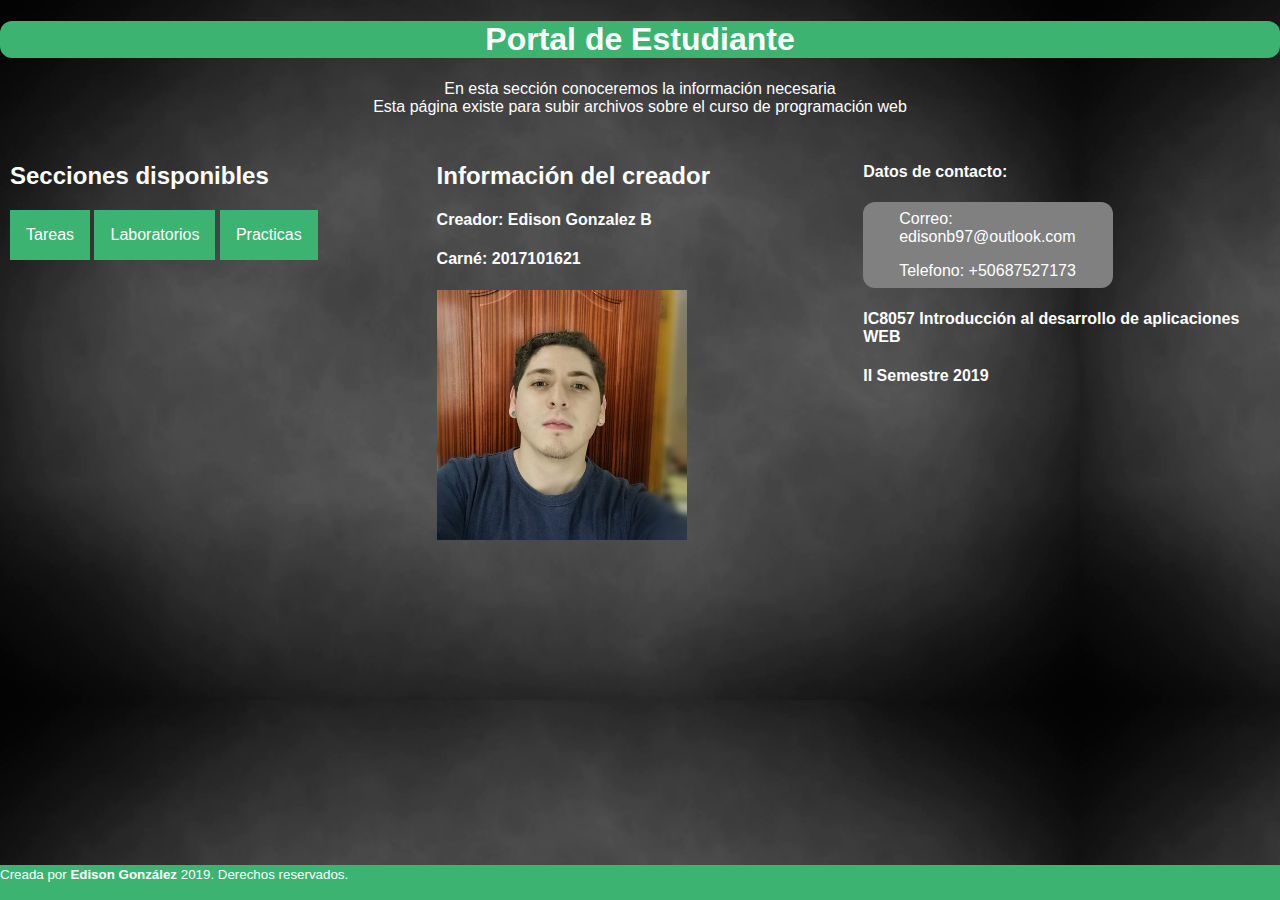
<file: index.html>
﻿<!DOCTYPE html>

<html lang="es">

<head>
  <meta charset="utf-8" />
  <title>Portafolios de estudiante</title>
  <link rel="stylesheet" type="text/css" href="Hoja_Estilos.css"/>
</head>

<body>

  <h1 class="caja">Portal de Estudiante</h1>
  <p>En esta sección conoceremos la información necesaria <br>Esta página existe para subir archivos sobre el curso de programación web</p>


  <div class="row">
    <div class="column">
      <h2>Secciones disponibles</h2>
      <div class="dropdown">
        <button class="dropbtn">Tareas</button>
        <div class="dropdown-content">
          <ul>
            <li><a href="Tareas/PDF/Tarea_1.pdf" >1. Ensayo Full Stack</a></li>
            <li><a href="Tareas/PDF/Tarea_2.pdf" >2. Linea de tiempo del internet</a></li>
            <li><a href="Tareas/Sintaxis HTML5 y CSS3/Semana_3_Sintaxis_HTML5_y_CSS3.html">3. Sintaxis HTML5 y CSS3</a></li>
            <li><a href="Tareas/Calendario_Edison/calendario_Edison.html" >4. Calendario</a></li>
            <li><a href="Tareas/Conversor_Edison/conversor_Edison.html" >5. Conversor de monedas</a></li>
            <li><a href="Tareas/Estado_Arte/A06_EstadoArteInvestigacion_Alejandro_Edison_Uriel.pdf" >6. Estado del arte, Framework Angular</a></li>
          </ul>
        </div>
      </div>
      <div class="dropdown">
        <button class="dropbtn">Laboratorios</button>
        <div class="dropdown-content">
          <ul>
            <li><a href="Tareas/Lab01_Bootstrap_Ecobloque_Grupo/index.html" >1. Eco-Bloques</a></li>
            <li><a href="Tareas/Lab02_MappingOSM/Lab02_MappingOSM.pdf" >2. Mapping con Open Street Map</a></li>
          </ul>
        </div>
      </div>
      <div class="dropdown">
        <button class="dropbtn">Practicas</button>
        <div class="dropdown-content">
          <ul>
            <li><a href="#">Practica 1</a></li>
            <li><a href="#">Practica 2</a></li>
            <li><a href="#">Practica 3</a></li>
          </ul>
        </div>
      </div>
    </div>

    <div class="column">
      <h2>Información del creador</h2>
      <h4>Creador: Edison Gonzalez B</h4>
      <h4>Carné: 2017101621</h4>
      <img src="Imagenes/Imagen_perfil.jpg" alt="Foto del creador de la página web" width="250" height="250" >
    </div>
      
    <div class="column">
      <h4>Datos de contacto:</h4>
      <ul>
        <li><a href="#">Correo: edisonb97@outlook.com</a></li>
        <li><a href="#">Telefono: +50687527173</a></li>
      </ul>

      <h4>IC8057 Introducción al desarrollo de aplicaciones WEB</h4>
      <h4>II Semestre 2019 </h4>
    </div>

  </div>


   <footer>
    <small>
      Creada por <strong>Edison González</strong>
      2019. Derechos reservados.
    </small>
  </footer>


</body>

</html>
</file>
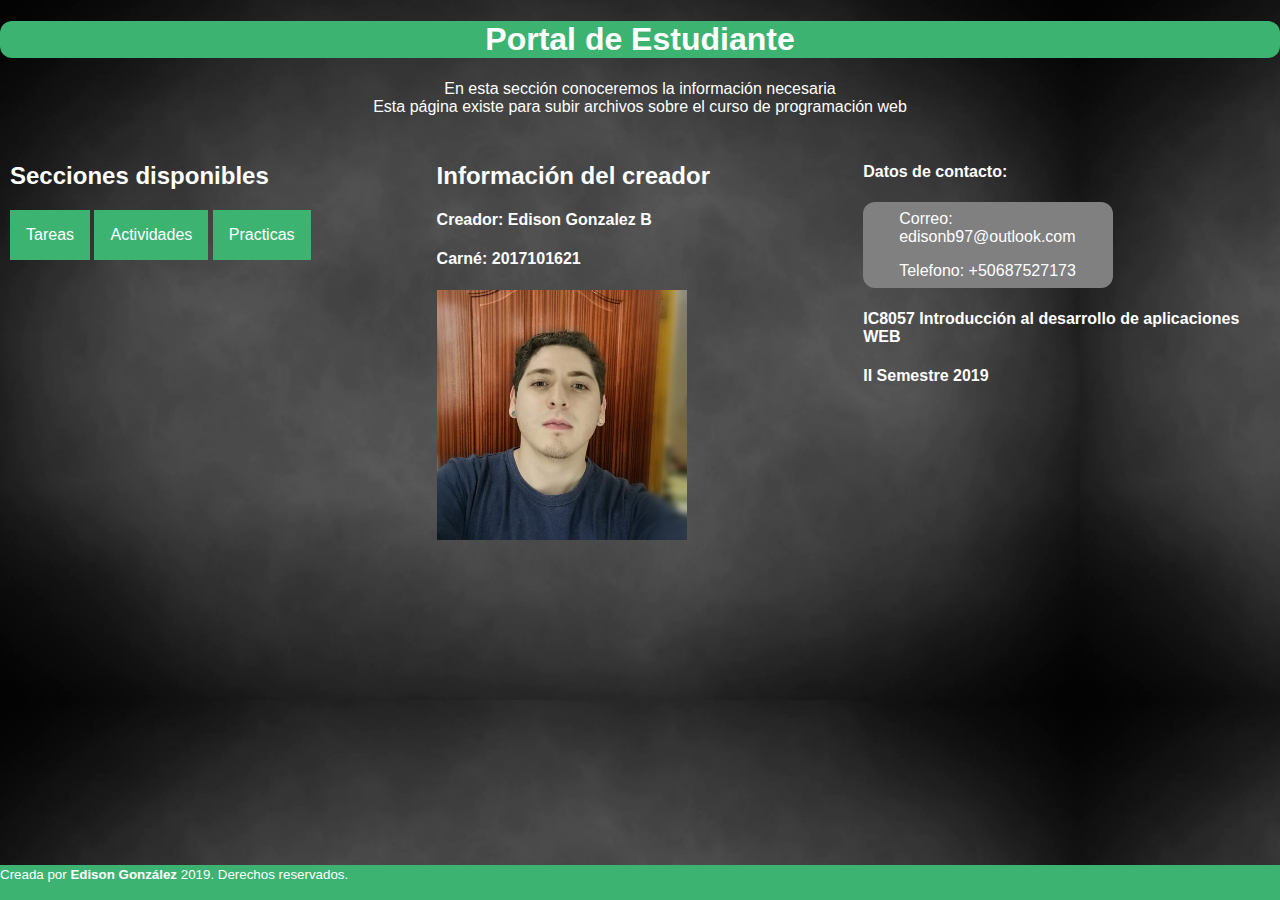
<file: Inicio.htm>
﻿<!DOCTYPE html>

<html lang="es">

<head>
  <meta charset="utf-8" />
  <title>Portafolios de estudiante</title>
  <link rel="stylesheet" type="text/css" href="Hoja_Estilos.css"/>
</head>

<body>

  <h1 class="caja">Portal de Estudiante</h1>
  <p>En esta sección conoceremos la información necesaria <br>Esta página existe para subir archivos sobre el curso de programación web</p>


  <div class="row">
    <div class="column">
      <h2>Secciones disponibles</h2>
      <div class="dropdown">
        <button class="dropbtn">Tareas</button>
        <div class="dropdown-content">
          <ul>
            <li><a href="Tareas/PDF/Tarea_1.pdf" >1. Ensayo Full Stack</a></li>
            <li><a href="Tareas/PDF/Tarea_2.pdf" >2. Linea de tiempo del internet</a></li>
            <li><a href="Tareas/Sintaxis HTML5 y CSS3/Semana_3_Sintaxis_HTML5_y_CSS3.html">3. Sintaxis HTML5 y CSS3</a></li>
            <li><a href="Tareas/Calendario_Edison/calendario_Edison.html" >4. Calendario</a></li>
            <li><a href="Tareas/Conversor_Edison/conversor_Edison.html" >5. Conversor de monedas</a></li>
          </ul>
        </div>
      </div>
      <div class="dropdown">
        <button class="dropbtn">Actividades</button>
        <div class="dropdown-content">
          <ul>
            <li><a href="#" >Actividad 1</a></li>
            <li><a href="#" >Actividad 2</a></li>
            <li><a href="#">Actividad 3</a></li>
          </ul>
        </div>
      </div>
      <div class="dropdown">
        <button class="dropbtn">Practicas</button>
        <div class="dropdown-content">
          <ul>
            <li><a href="#" target="_blank">Practica 1</a></li>
            <li><a href="#" target="_blank">Practica 2</a></li>
            <li><a href="#">Practica 3</a></li>
          </ul>
        </div>
      </div>
    </div>

    <div class="column">
      <h2>Información del creador</h2>
      <h4>Creador: Edison Gonzalez B</h4>
      <h4>Carné: 2017101621</h4>
      <img src="Imagenes/Imagen_perfil.jpg" alt="Foto del creador de la página web" width="250" height="250" >
    </div>
      
    <div class="column">
      <h4>Datos de contacto:</h4>
      <ul>
        <li><a href="#">Correo: edisonb97@outlook.com</a></li>
        <li><a href="#">Telefono: +50687527173</a></li>
      </ul>

      <h4>IC8057 Introducción al desarrollo de aplicaciones WEB</h4>
      <h4>II Semestre 2019 </h4>
    </div>

  </div>


   <footer>
    <small>
      Creada por <strong>Edison González</strong>
      2019. Derechos reservados.
    </small>
  </footer>


</body>

</html>
</file>
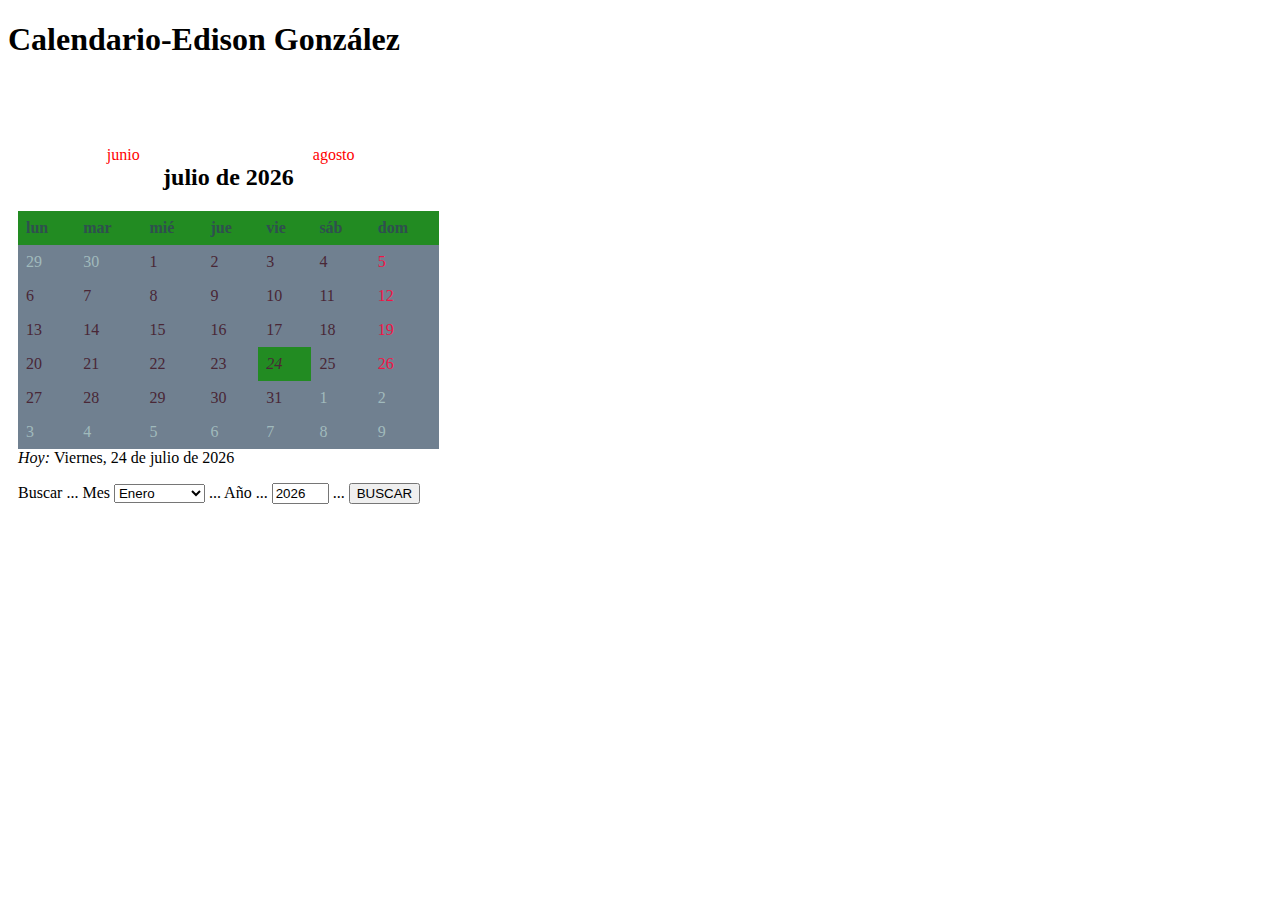
<file: Tareas/Calendario_Edison/calendario_Edison.html>
﻿<!DOCTYPE html>
<html>
<head>
    <meta charset="utf-8" />
	<link rel="stylesheet" type="text/css" href="Hoja_Estilos.css"/>
	<script type="text/javascript" src="calendario.js"></script>
	<title>Calendario</title>
</head>

<body>
	<h1>Calendario-Edison González</h1>
	<br/>
	<br/>

	<div class="shortdiv" >
		<div id="calendario">
			<div id="anterior" onclick="mesantes()" align="center"></div>
			<div id="posterior" onclick="mesdespues()" align="center"></div>
			<h2 id="titulos" align="center"></h2>
		</div>

		<table id="diasc">
			<tr id="fila0"><th></th><th></th><th></th><th></th><th></th><th></th><th></th></tr>
			<tr id="fila1"><td></td><td></td><td></td><td></td><td></td><td></td><td></td></tr>
			<tr id="fila2"><td></td><td></td><td></td><td></td><td></td><td></td><td></td></tr>
			<tr id="fila3"><td></td><td></td><td></td><td></td><td></td><td></td><td></td></tr>
			<tr id="fila4"><td></td><td></td><td></td><td></td><td></td><td></td><td></td></tr>
			<tr id="fila5"><td></td><td></td><td></td><td></td><td></td><td></td><td></td></tr>
			<tr id="fila6"><td></td><td></td><td></td><td></td><td></td><td></td><td></td></tr>
		</table>

		<div id="fechaactual"><i onclick="actualizar()">Hoy: </i></div>

		<div id="buscafecha">
			<form action="#" name="buscar">
				<p>Buscar ... Mes
					<select name="buscames">
						<option value="0">Enero</option>
						<option value="1">Febrero</option>
						<option value="2">Marzo</option>
						<option value="3">Abril</option>
						<option value="4">Mayo</option>
						<option value="5">Junio</option>
						<option value="6">Julio</option>
						<option value="7">Agosto</option>
						<option value="8">Septiembre</option>
						<option value="9">Octubre</option>
						<option value="10">Noviembre</option>
						<option value="11">Diciembre</option>
					</select>
				... Año ...
					<input type="text" name="buscaanno" maxlength="4" size="4" />
				...
					<input type="button" value="BUSCAR" onclick="mifecha()" />
				</p>
			</form>
		</div>

	</div>


</body>
</html>
</file>
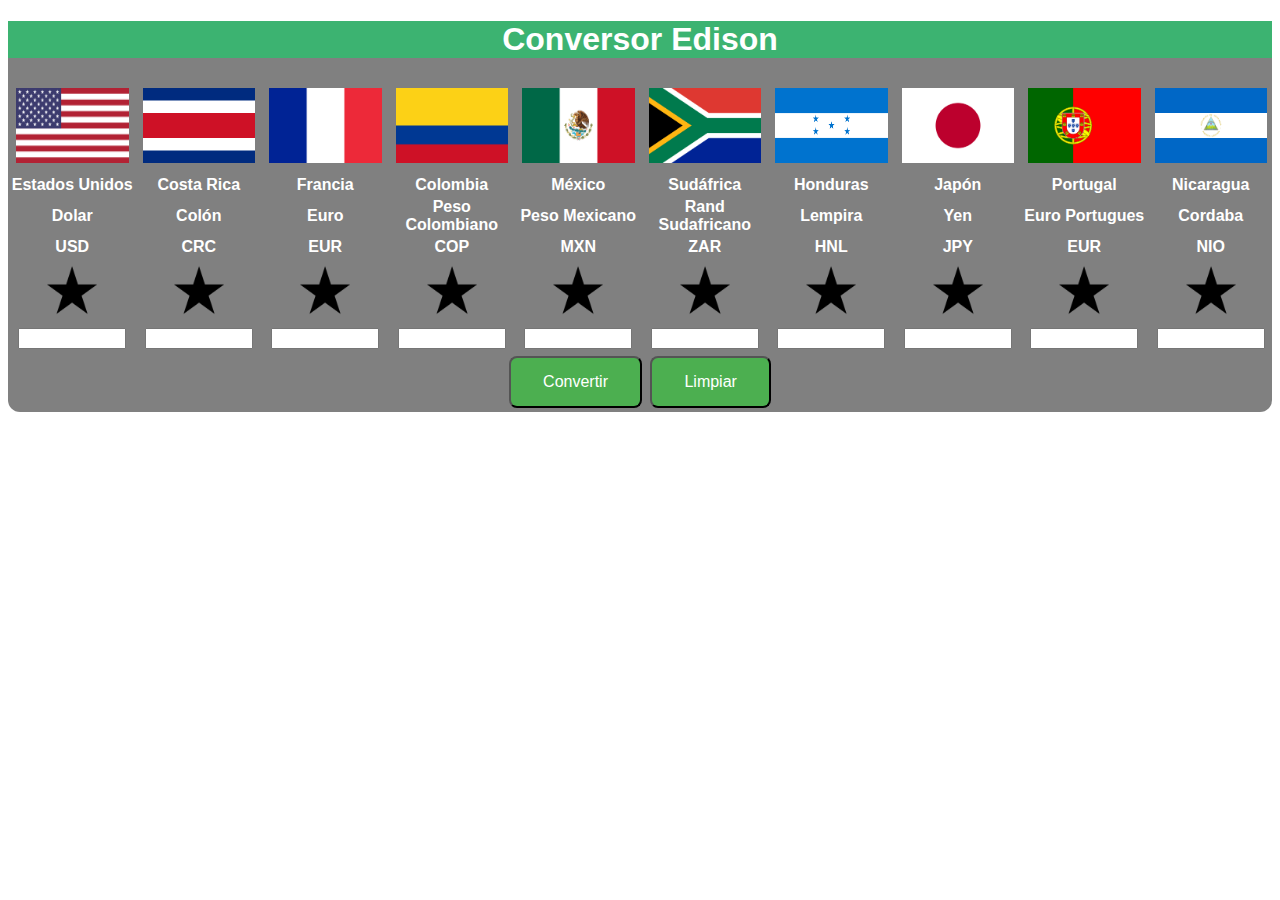
<file: Tareas/Conversor_Edison/conversor_Edison.html>
﻿<!DOCTYPE html>
<html>
<head>
	<link rel="stylesheet" type="text/css" href="Hoja_Estilos.css"/>
	<script type="text/javascript" src="conversor.js"></script>
	<title>Conversor</title>
</head>

<body>
	
	<div style= background-color:gray>
		<div><H1 style= background-color:mediumseagreen>Conversor Edison</H1></div>
		<table id="informacion" >
				<tr id="fila0"><th></th><th></th><th></th><th></th><th></th><th></th><th></th><th></th><th></th><th></th></tr>
				<tr id="fila1"><th></th><th></th><th></th><th></th><th></th><th></th><th></th><th></th><th></th><th></th></tr>
				<tr id="fila2"><th></th><th></th><th></th><th></th><th></th><th></th><th></th><th></th><th></th><th></th></tr>
				<tr id="fila3"><th></th><th></th><th></th><th></th><th></th><th></th><th></th><th></th><th></th><th></th></tr>
				<tr id="fila4"><th></th><th></th><th></th><th></th><th></th><th></th><th></th><th></th><th></th><th></th></tr>
				<tr id="fila5"><th></th><th></th><th></th><th></th><th></th><th></th><th></th><th></th><th></th><th></th></tr>
		</table>

		<button type="button" onclick="calcular()">Convertir</button>
		<button type="button" onclick="limpiar()">Limpiar</button>
	</div>	

</body>
</html>
</file>
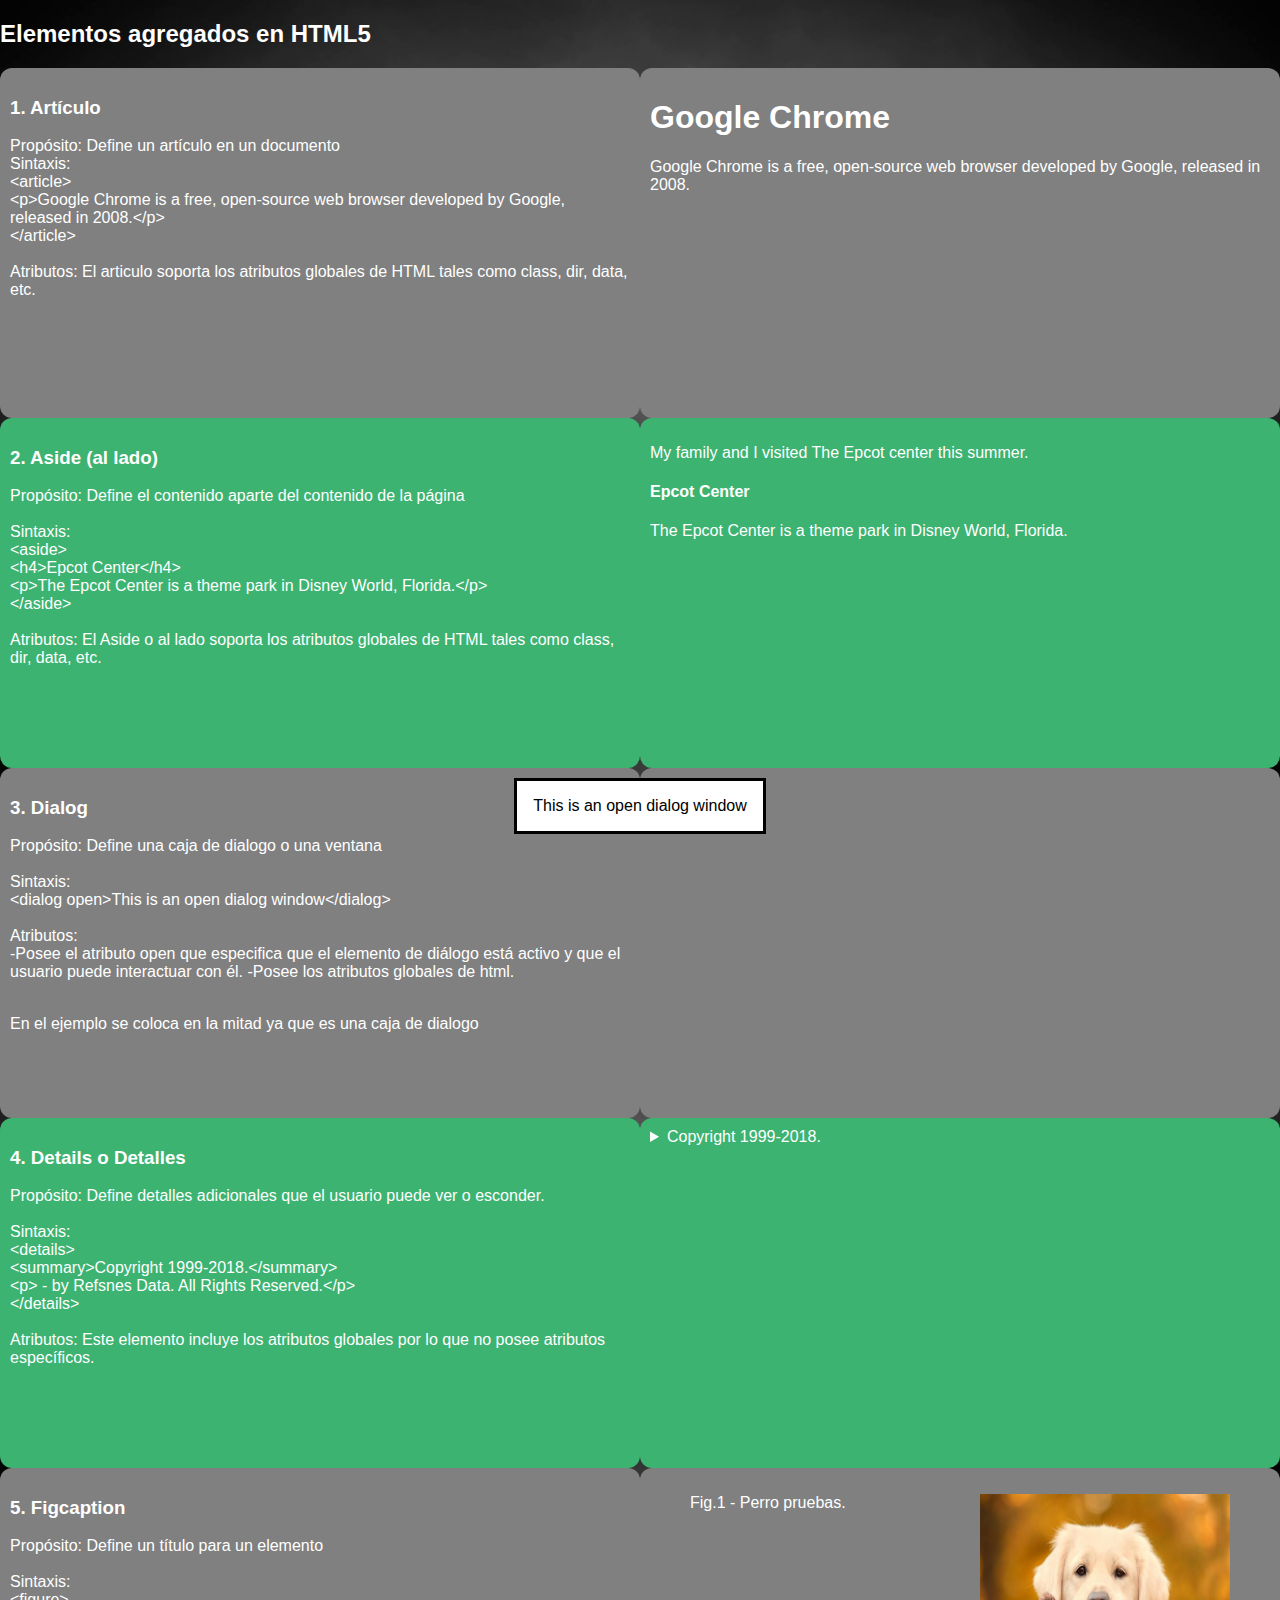
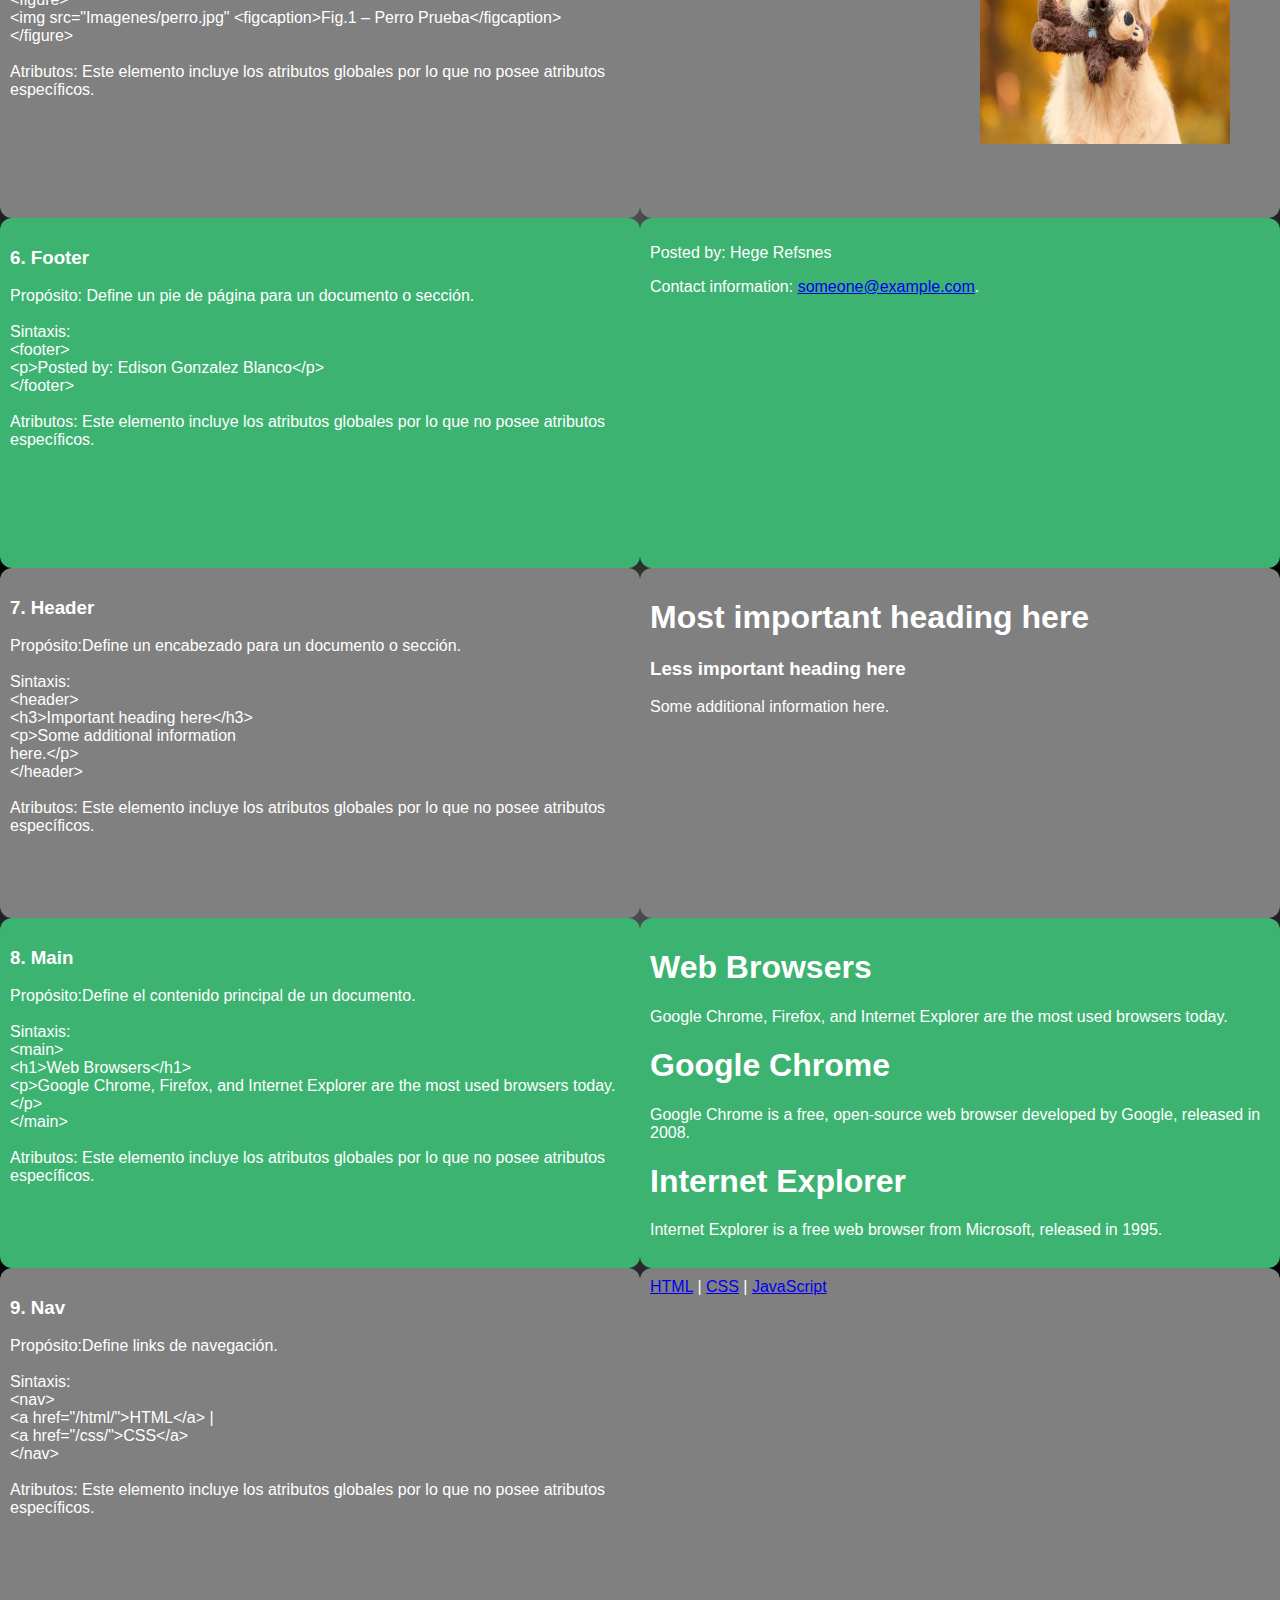
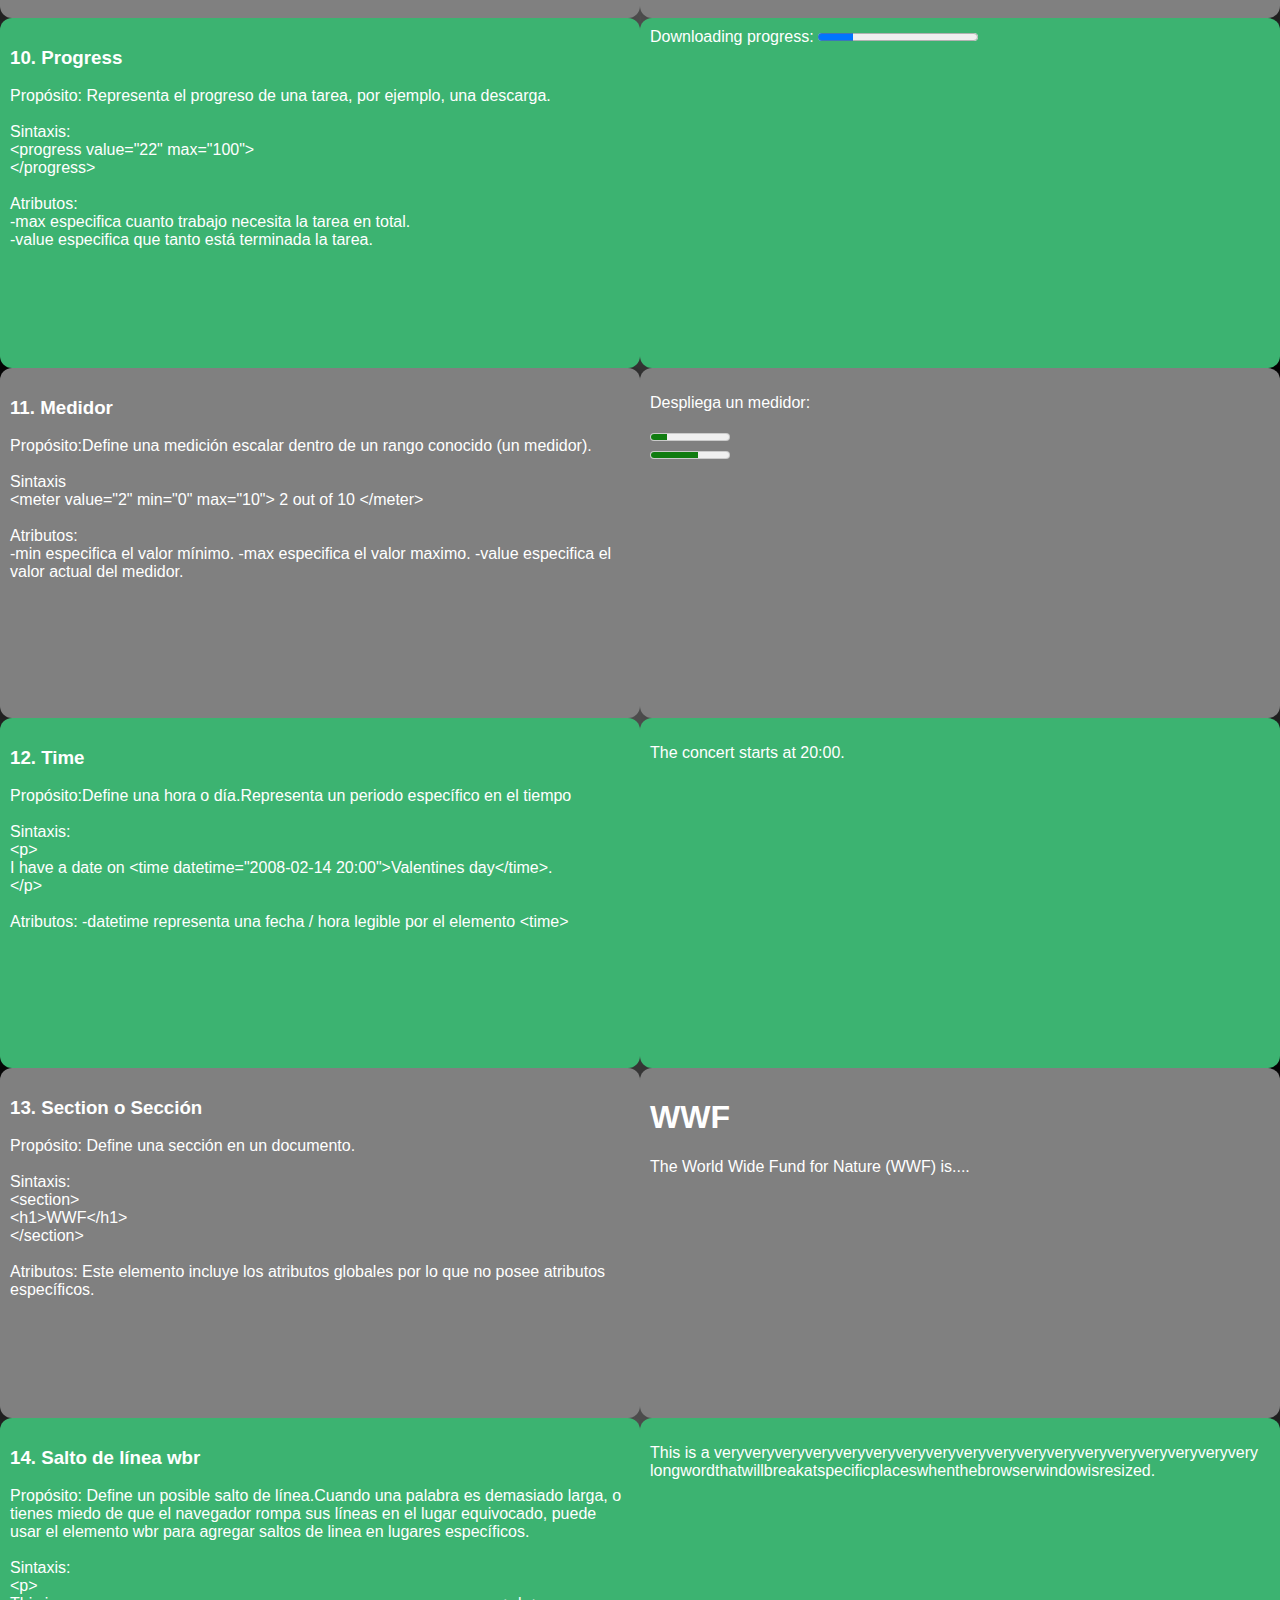
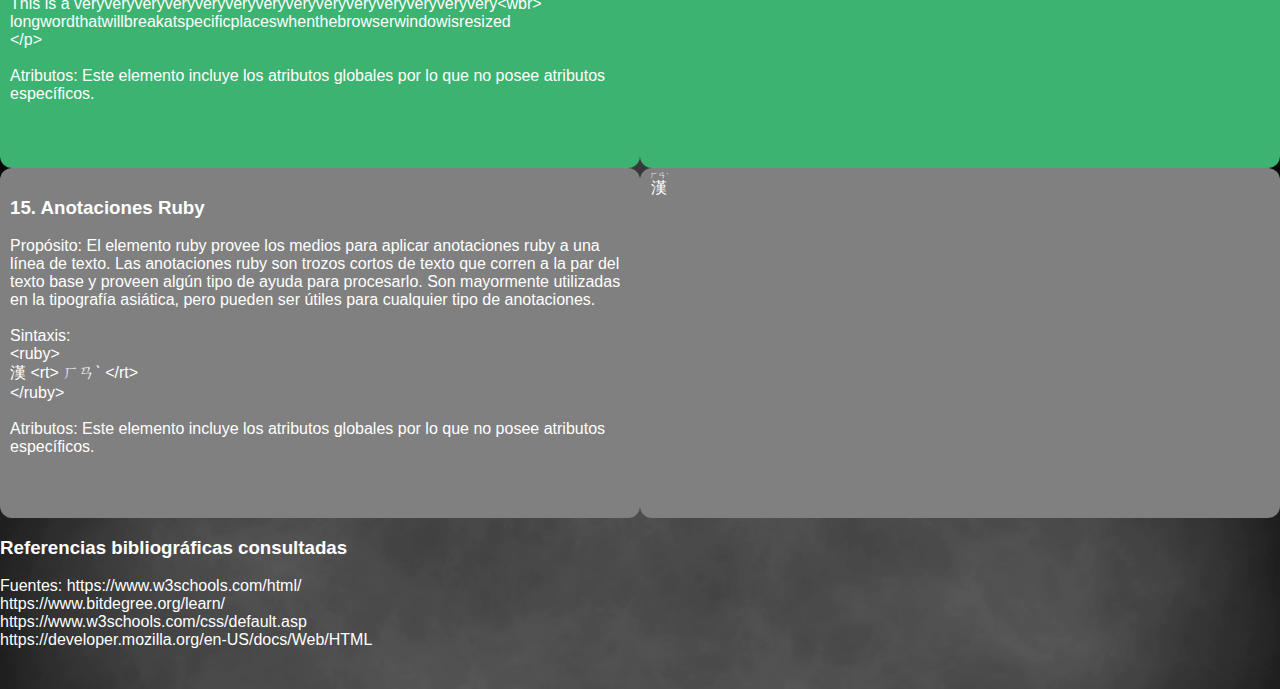
<file: Tareas/Sintaxis HTML5 y CSS3/Punto_2.html>
﻿<!DOCTYPE html>
<html>
<head>
	<link rel="stylesheet" type="text/css" href="Hoja_Estilos.css"/>
</head>

<body>
	<h2>Elementos agregados en HTML5</h2>

	<div class="row">
		<div class="column" style= background-color:gray>
			<h3>1. Artículo</h3>
			<p>
				Propósito: Define un artículo en un documento<br>
				Sintaxis: <br>
				&#60article&#62<br>
				  &#60p&#62Google Chrome is a free, open-source web browser developed by Google, released in 2008.&#60/p&#62<br>
				&#60/article&#62<br><br>
				Atributos: El articulo soporta los atributos globales de HTML tales como class, dir, data, etc.

			</p>
		</div>

		<div class="column" style= background-color:gray>
			<article>
			  <h1>Google Chrome</h1>
			  <p>Google Chrome is a free, open-source web browser developed by Google, released in 2008.</p>
			</article>
		</div>
	</div>

	<div class="row">
		<div class="column" style= background-color:MediumSeaGreen>
			<h3>2. Aside (al lado)</h3>
			<p>
				Propósito: Define el contenido aparte del contenido de la página<br><br>
				Sintaxis:<br>
				&#60aside&#62<br>
				  &#60h4&#62Epcot Center&#60/h4&#62<br>
				  &#60p&#62The Epcot Center is a theme park in Disney World, Florida.&#60/p&#62<br>
				&#60/aside&#62<br><br>
				Atributos:
				El Aside o al lado soporta los atributos globales de HTML tales como class, dir, data, etc.

			</p>
		</div>

		<div class="column" style= background-color:MediumSeaGreen>
			<p>My family and I visited The Epcot center this summer.</p>
			<aside>
			  <h4>Epcot Center</h4>
			  <p>The Epcot Center is a theme park in Disney World, Florida.</p>
			</aside>
		</div>
	</div> 

	<div class="row">
		<div class="column" style= background-color:gray>
			<h3>3. Dialog</h3>
			<p>
				Propósito: Define una caja de dialogo o una ventana<br><br>
				Sintaxis:<br>
				&#60dialog open&#62This is an open dialog window&#60/dialog&#62<br><br>
				Atributos:<br>
				-Posee el atributo open que especifica que el elemento de diálogo está activo y que el usuario puede interactuar con él.
				-Posee los atributos globales de html.<br><br>

				<p>En el ejemplo se coloca en la mitad ya que es una caja de dialogo</p>

			</p>
		</div>

		<div class="column" style= background-color:gray>
			<dialog open>This is an open dialog window</dialog>
		</div>
	</div>

	<div class="row">
		<div class="column" style= background-color:MediumSeaGreen>
			<h3>4. Details o Detalles</h3>
			<p>
				Propósito: Define detalles adicionales que el usuario puede ver o esconder.<br><br>
				Sintaxis: <br>
				&#60details&#62<br>
				  &#60summary&#62Copyright 1999-2018.&#60/summary&#62<br>
				  &#60p&#62 - by Refsnes Data. All Rights Reserved.&#60/p&#62<br>
				&#60/details&#62<br><br>
				Atributos: Este elemento incluye los atributos globales por lo que no posee atributos específicos.

			</p>
		</div>

		<div class="column" style= background-color:MediumSeaGreen>
			<details>
			<summary>Copyright 1999-2018.</summary>
			<p> - by Refsnes Data. All Rights Reserved.</p>
			<p>All content and graphics on this web site are the property of the company Refsnes Data.</p>
			</details>
		</div>
	</div> 

	<div class="row">
		<div class="column" style= background-color:gray>
			<h3>5. Figcaption</h3>
			<p>
				Propósito: Define un título para un elemento<br><br>
				Sintaxis:<br>
				&#60figure&#62<br>  
				&#60img src="Imagenes/perro.jpg"
					&#60figcaption&#62Fig.1 – Perro Prueba&#60/figcaption&#62<br>
				&#60/figure&#62<br><br>
				Atributos: Este elemento incluye los atributos globales por lo que no posee atributos específicos.

			</p>
		</div>

		<div class="column" style= background-color:gray>
			<figure>
			  <img src="Imagenes/perro.jpg" alt="Perro prueba" width="250" height="250">
			  <figcaption>Fig.1 - Perro pruebas.</figcaption>
			</figure>
		</div>
	</div> 

	<div class="row">
		<div class="column" style= background-color:MediumSeaGreen>
			<h3>6. Footer</h3>
			<p>
				Propósito: Define un pie de página para un documento o sección.<br><br>
				Sintaxis: <br>
				&#60footer&#62<br>
				  &#60p&#62Posted by: Edison Gonzalez Blanco&#60/p&#62<br>
				&#60/footer&#62<br><br>
				Atributos: Este elemento incluye los atributos globales por lo que no posee atributos específicos.
			</p>
		</div>

		<div class="column" style= background-color:MediumSeaGreen>
			<footer>
			  <p>Posted by: Hege Refsnes</p>
			  <p>Contact information: <a href="mailto:someone@example.com">
			  someone@example.com</a>.</p>
			</footer>
		</div>
	</div>

	<div class="row">
		<div class="column" style= background-color:gray>
			<h3>7. Header</h3>
			<p>
				Propósito:Define un encabezado para un documento o sección.<br><br>

				Sintaxis: <br>
				&#60header&#62<br>
					&#60h3&#62Important heading here&#60/h3&#62<br>
					&#60p&#62Some additional information<br> here.&#60/p&#62<br>
				&#60/header&#62<br><br>

				Atributos: Este elemento incluye los atributos globales por lo que no posee atributos específicos.
			</p>
		</div>

		<div class="column" style= background-color:gray>
			<article>
			  <header>
			    <h1>Most important heading here</h1>
			    <h3>Less important heading here</h3>
			    <p>Some additional information here.</p>
			  </header>
			</article>
		</div>
	</div>

	<div class="row">
		<div class="column" style= background-color:MediumSeaGreen>
			<h3>8. Main</h3>
			<p>
				Propósito:Define el contenido principal de un documento.<br><br>

				Sintaxis:<br>
				&#60main&#62<br>
				  &#60h1&#62Web Browsers&#60/h1&#62<br>
				  &#60p&#62Google Chrome, Firefox, and Internet Explorer are the most used browsers today.&#60/p&#62<br>
				&#60/main&#62<br><br>

				Atributos: Este elemento incluye los atributos globales por lo que no posee atributos específicos.				

			</p>
		</div>

		<div class="column" style= background-color:MediumSeaGreen>
			<main>
			  <h1>Web Browsers</h1>
			  <p>Google Chrome, Firefox, and Internet Explorer are the most used browsers today.</p>

			  <article>
			    <h1>Google Chrome</h1>
			    <p>Google Chrome is a free, open-source web browser developed by Google,
			    released in 2008.</p>
			  </article>

			  <article>
			    <h1>Internet Explorer</h1>
			    <p>Internet Explorer is a free web browser from Microsoft, released in 1995.</p>
			  </article>
			</main>
		</div>
	</div> 

	<div class="row">
		<div class="column" style= background-color:gray>
			<h3>9. Nav</h3>
			<p>
				Propósito:Define links de navegación.<br><br>

				Sintaxis:<br>
				&#60nav&#62<br>
				&#60a href="/html/"&#62HTML&#60/a&#62 |<br>
				&#60a href="/css/"&#62CSS&#60/a&#62 <br>
				&#60/nav&#62<br><br>

				Atributos: Este elemento incluye los atributos globales por lo que no posee atributos específicos.

			</p>
		</div>

		<div class="column" style= background-color:gray>
			<nav>
			<a href="Imagenes/ejemplo.htm">HTML</a> |
			<a href="Imagenes/ejemplo.htm">CSS</a> |
			<a href="Imagenes/ejemplo.htm">JavaScript</a> 
			</nav>
		</div>
	</div> 

	<div class="row">
		<div class="column" style= background-color:MediumSeaGreen>
			<h3>10. Progress</h3>
			<p>
				Propósito: Representa el progreso de una tarea, por ejemplo, una descarga.<br><br>

				Sintaxis:<br>
				&#60progress value="22" max="100"&#62<br>
				&#60/progress&#62<br><br>

				Atributos: <br>
				-max especifica cuanto trabajo necesita la tarea en total.<br>
				-value especifica que tanto está terminada la tarea.
			</p>
		</div>

		<div class="column" style= background-color:MediumSeaGreen>
			Downloading progress:
			<progress value="22" max="100">
			</progress>
		</div>
	</div>

	<div class="row">
		<div class="column" style= background-color:gray>
			<h3>11. Medidor</h3>
			<p>
				Propósito:Define una medición escalar dentro de un rango conocido (un medidor).<br><br>

				Sintaxis<br>
				&#60meter value="2" min="0" max="10"&#62 2 out of 10 &#60/meter&#62<br><br>

				Atributos: <br>
				-min especifica el valor mínimo.
				-max especifica el valor maximo.
				-value especifica el valor actual del medidor.

			</p>
		</div>

		<div class="column" style= background-color:gray>
			<p>Despliega un medidor:</p>
			<meter value="2" min="0" max="10">2 out of 10</meter><br>
			<meter value="0.6">60%</meter>
		</div>
	</div>

	<div class="row">
		<div class="column" style= background-color:MediumSeaGreen>
			<h3>12. Time</h3>
			<p>
				Propósito:Define una hora o día.Representa un periodo específico en el tiempo<br><br>

				Sintaxis: <br>
				&#60p&#62<br>
				I have a date on &#60time datetime="2008-02-14 20:00"&#62Valentines day&#60/time&#62.
				<br>&#60/p&#62<br><br>

				Atributos:
				-datetime representa una fecha / hora legible por el elemento &#60time&#62
			</p>
		</div>

		<div class="column" style= background-color:MediumSeaGreen>
			<p>The concert starts at <time datetime="2018-07-07T20:00:00">20:00</time>.</p>
		</div>
	</div>

	<div class="row">
		<div class="column" style= background-color:gray>
			<h3>13. Section o Sección</h3>
			<p>
				Propósito: Define una sección en un documento.<br><br>

				Sintaxis: <br>
				&#60section&#62<br>
				  &#60h1&#62WWF&#60/h1&#62<br>
				&#60/section&#62 <br><br>

				Atributos: Este elemento incluye los atributos globales por lo que no posee atributos específicos.
			</p>
		</div>

		<div class="column" style= background-color:gray>
			<section>
			  <h1>WWF</h1>
			  <p>The World Wide Fund for Nature (WWF) is....</p>
			</section> 
		</div>
	</div>

	<div class="row">
		<div class="column" style= background-color:MediumSeaGreen>
			<h3>14. Salto de línea wbr</h3>
			<p>
				Propósito: Define un posible salto de línea.Cuando una palabra es demasiado larga, o tienes miedo de que el navegador rompa sus líneas en el lugar equivocado, puede usar el elemento wbr para agregar saltos de linea en lugares específicos.<br><br>

				Sintaxis:<br>
				&#60p&#62<br>
				This is a veryveryveryveryveryveryveryveryveryveryveryveryveryvery&#60wbr&#62<br>
				longwordthatwillbreakatspecificplaceswhenthebrowserwindowisresized<br>
				&#60/p&#62<br><br>

				Atributos: Este elemento incluye los atributos globales por lo que no posee atributos específicos.

			</p>
		</div>

		<div class="column" style= background-color:MediumSeaGreen>
			<p>This is a veryveryveryveryveryveryveryveryveryveryveryveryveryveryveryveryveryvery<wbr>longwordthatwillbreakatspecific<wbr>placeswhenthebrowserwindowisresized.</p>
		</div>
	</div>

	<div class="row">
		<div class="column" style= background-color:gray>
			<h3>15. Anotaciones Ruby</h3>
			<p> 
				Propósito: El elemento ruby provee los medios para aplicar anotaciones ruby a una línea de texto. Las anotaciones ruby son trozos cortos de texto que corren a la par del texto base y proveen algún tipo de ayuda para procesarlo. Son mayormente utilizadas en la tipografía asiática, pero pueden ser útiles para cualquier tipo de anotaciones.<br><br>

				Sintaxis:<br>
				&#60ruby&#62<br>
				 漢 &#60rt&#62 ㄏㄢˋ &#60/rt&#62<br>
				&#60/ruby&#62<br><br>

				Atributos: Este elemento incluye los atributos globales por lo que no posee atributos específicos.
			</p>
		</div>

		<div class="column" style= background-color:gray>
			<ruby>
			 漢 <rt> ㄏㄢˋ </rt>
			</ruby>
		</div>
	</div>
	<h3>Referencias bibliográficas consultadas</h3>
	<p>
		Fuentes:
		https://www.w3schools.com/html/ <br>
		https://www.bitdegree.org/learn/ <br>
		https://www.w3schools.com/css/default.asp<br>
		https://developer.mozilla.org/en-US/docs/Web/HTML<br>
	</p>

</body>
</html>
</file>
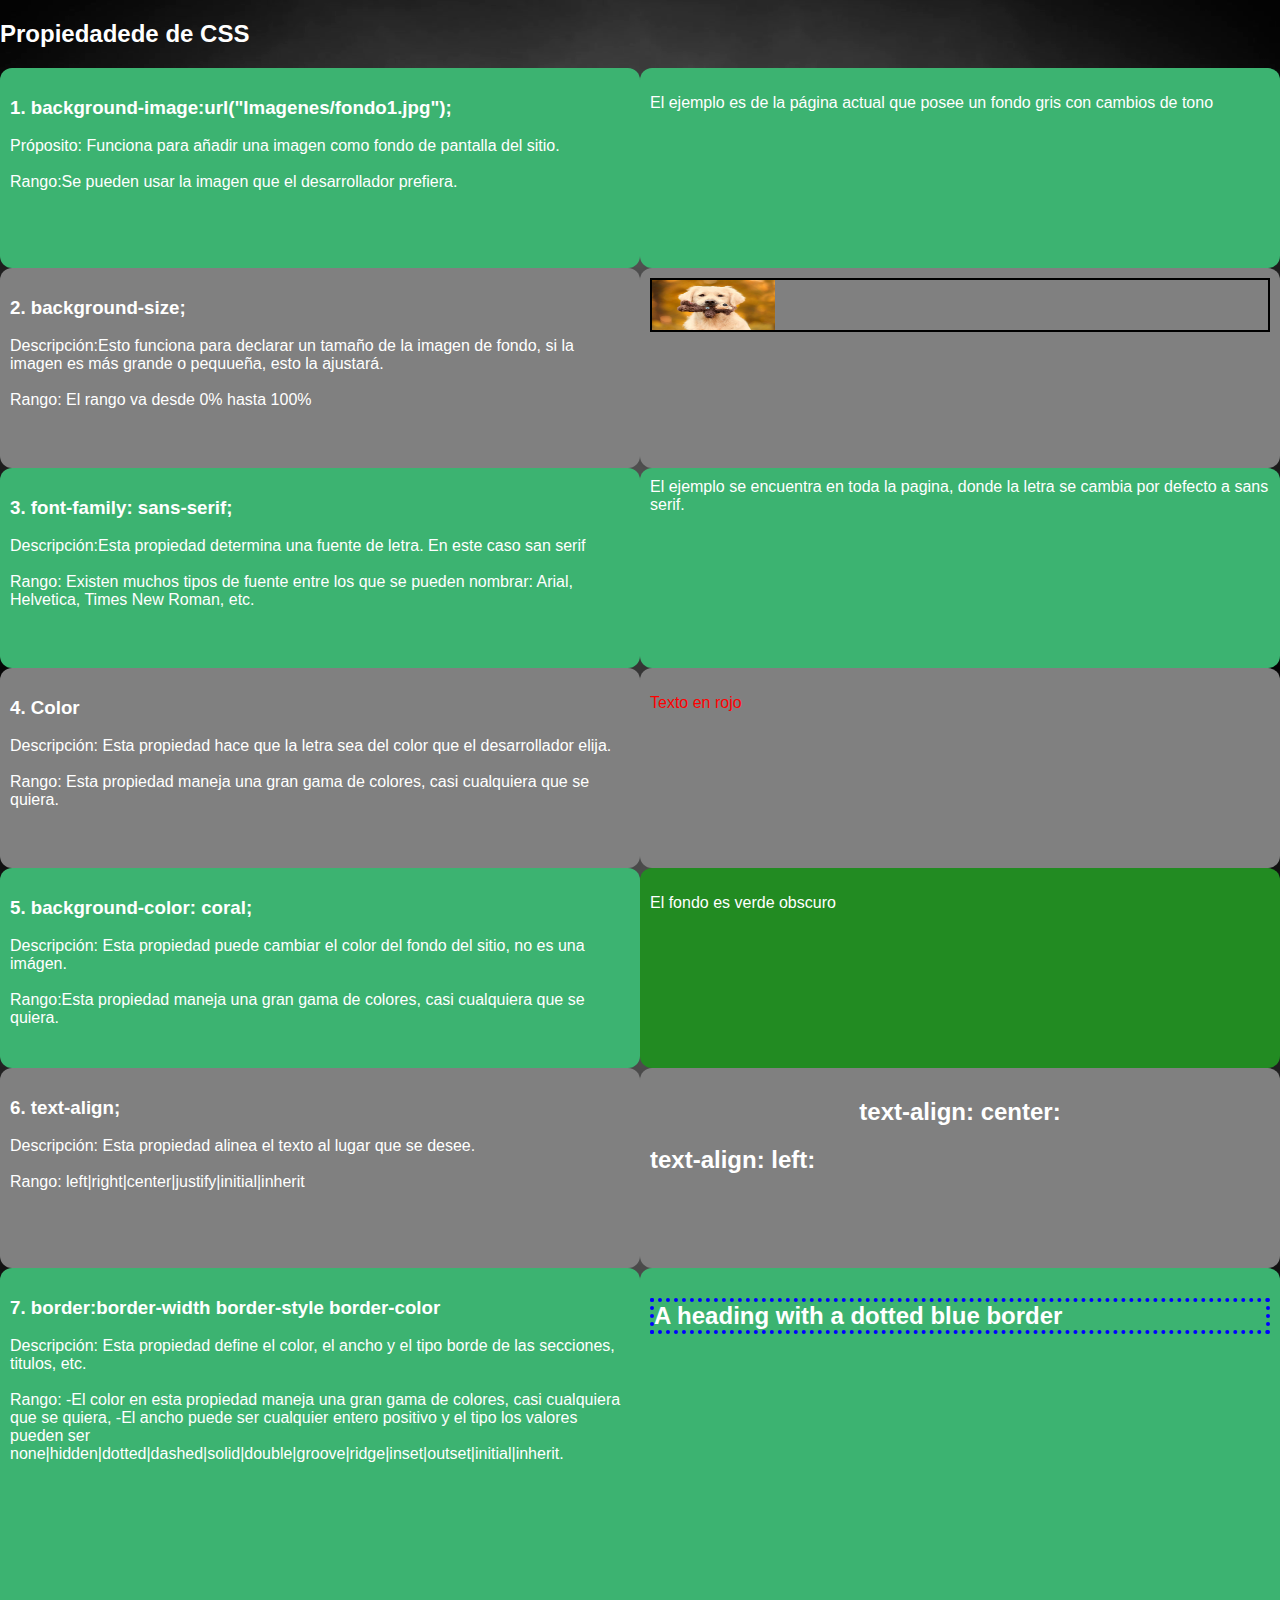
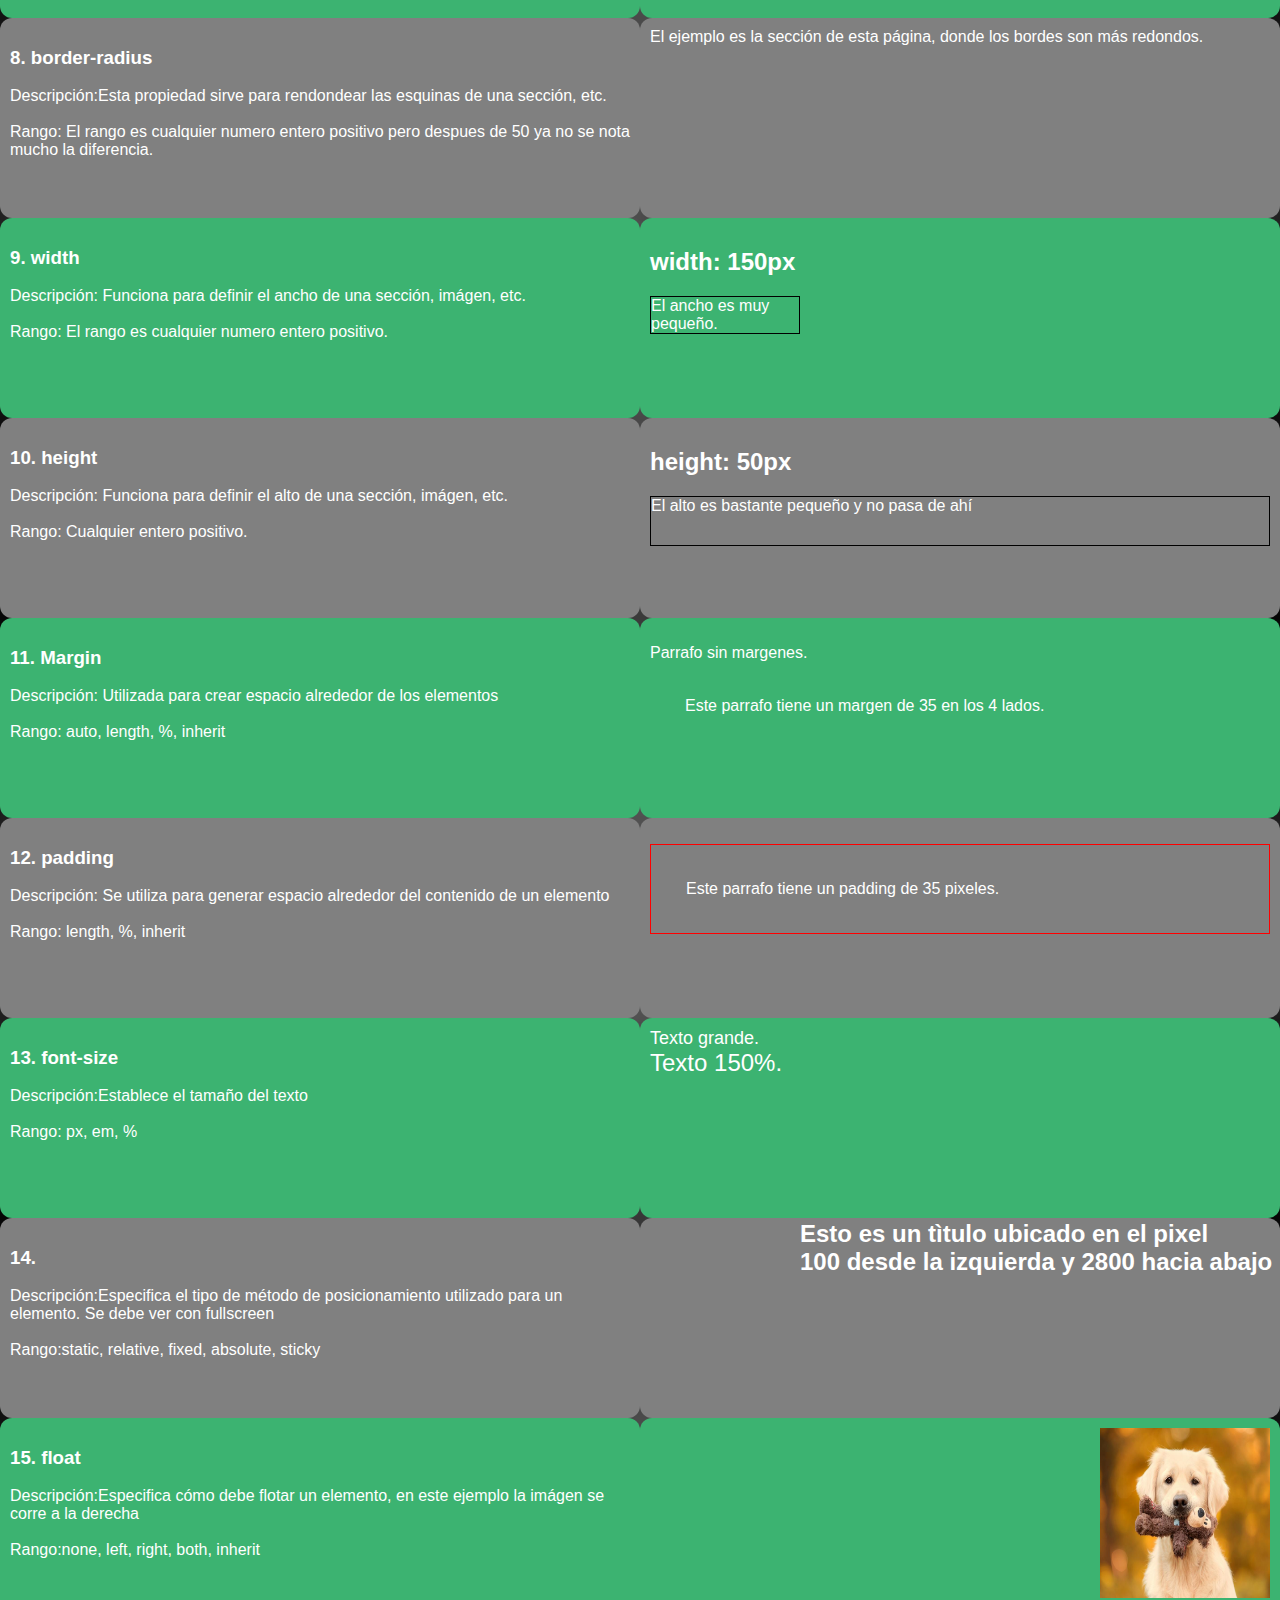
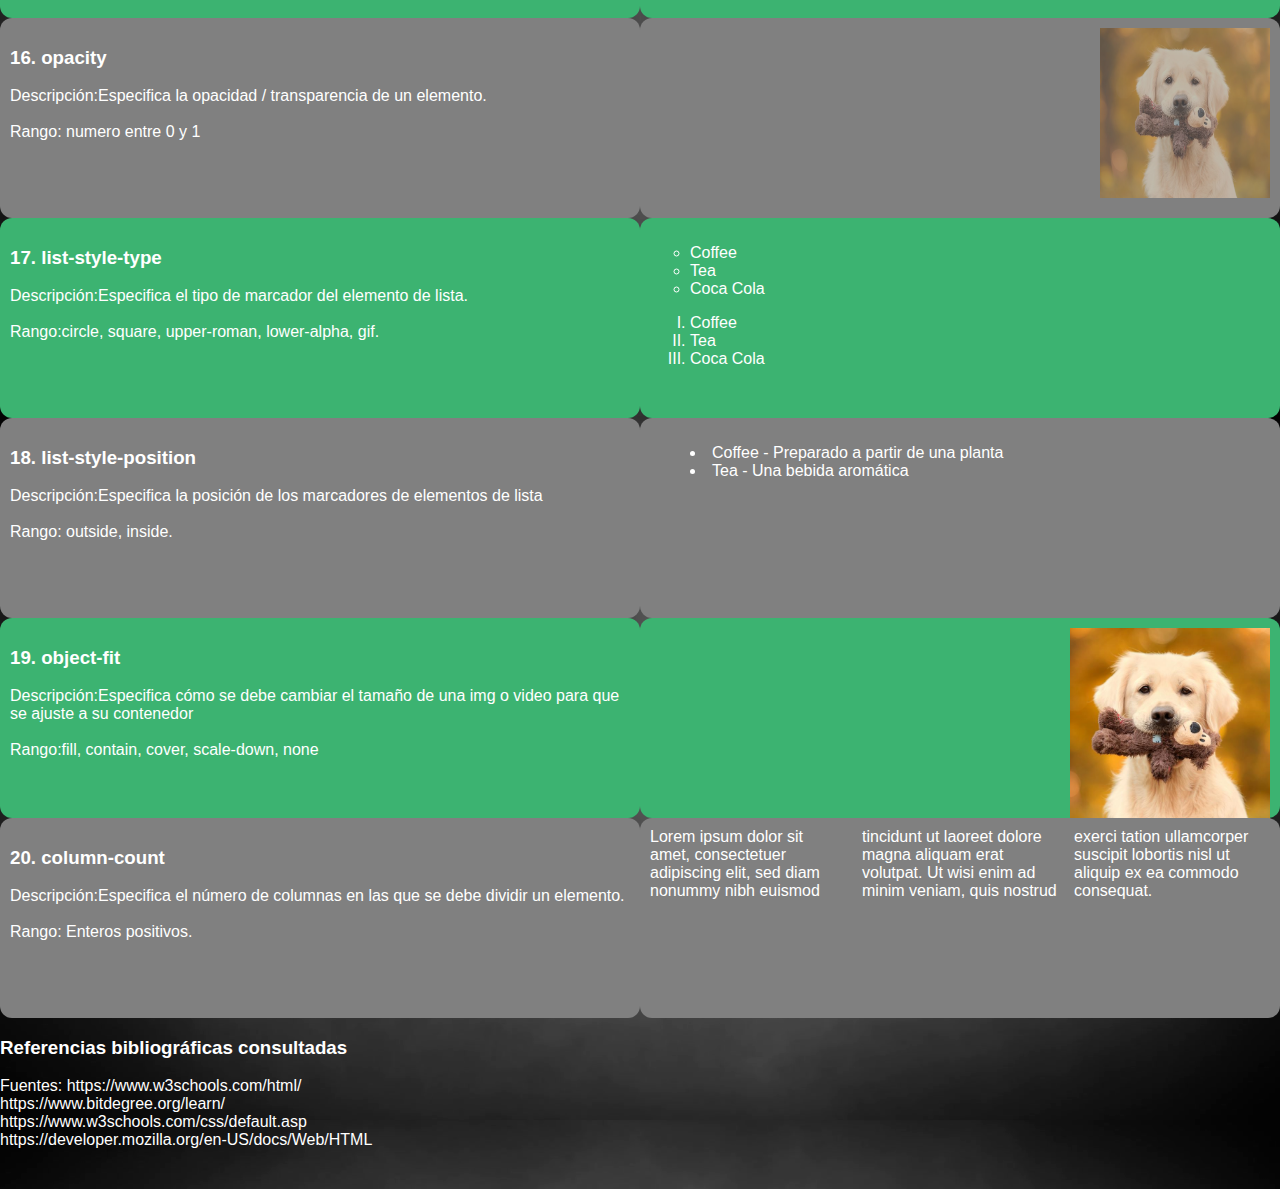
<file: Tareas/Sintaxis HTML5 y CSS3/Punto_3.html>
﻿<!DOCTYPE html>
<html>
<head>
	<link rel="stylesheet" type="text/css" href="Hoja_Estilos.css"/>
</head>

<body>
	<h2>Propiedadede de CSS</h2>

	<div class="row">
		<div class="columnShorter" style= background-color:MediumSeaGreen>
			<h3>1. background-image:url("Imagenes/fondo1.jpg");</h3>
			<p>
				Próposito: Funciona para añadir una imagen como fondo de pantalla del sitio.<br><br>

				Rango:Se pueden usar la imagen que el desarrollador prefiera.
			</p>
		</div>

		<div class="columnShorter" style= background-color:MediumSeaGreen>
			<p>El ejemplo es de la página actual que posee un fondo gris con cambios de tono</p>
		</div>
	</div>

	<div class="row">
		<div class="columnShorter" style= background-color:gray>
			<h3>2. background-size;</h3>
			<p>
				Descripción:Esto funciona para declarar un tamaño de la imagen de fondo, si la imagen es más grande o pequueña, esto la ajustará.<br><br>
				
				Rango: El rango va desde 0% hasta 100% 
			</p>
		</div>

		<div class="columnShorter" style= background-color:gray>
			<div id="example2">
			</div>

		</div>
	</div>

	<div class="row">
		<div class="columnShorter" style= background-color:MediumSeaGreen>
			<h3>3. font-family: sans-serif;</h3>
			<p>
				Descripción:Esta propiedad determina una fuente de letra. En este caso san serif<br><br>
				
				Rango: Existen muchos tipos de fuente entre los que se pueden nombrar: Arial, Helvetica, Times New Roman, etc.
			</p>
		</div>

		<div class="columnShorter" style= background-color:MediumSeaGreen>
			El ejemplo se encuentra en toda la pagina, donde la letra se cambia por defecto a sans serif.
		</div>
	</div>

	<div class="row">
		<div class="columnShorter" style= background-color:gray>
			<h3>4. Color</h3>
			<p>
				Descripción: Esta propiedad hace que la letra sea del color que el desarrollador elija.<br><br>
				
				Rango: Esta propiedad maneja una gran gama de colores, casi cualquiera que se quiera.
			</p>
		</div>

		<div class="columnShorter" style= background-color:gray>
			<p style="color:#FF0000";>Texto en rojo</p>
		</div>
	</div>

	<div class="row">
		<div class="columnShorter" style= background-color:MediumSeaGreen>
			<h3>5. background-color: coral;</h3>
			<p>
				Descripción: Esta propiedad puede cambiar el color del fondo del sitio, no es una imágen.<br><br>
				
				Rango:Esta propiedad maneja una gran gama de colores, casi cualquiera que se quiera.
			</p>
		</div>

		<div class="columnShorter" style= background-color:forestgreen>
			<p>El fondo es verde obscuro</p>
		</div>
	</div>

	<div class="row">
		<div class="columnShorter" style= background-color:gray>
			<h3>6. text-align;</h3>
			<p>
				Descripción: Esta propiedad alinea el texto al lugar que se desee.<br><br>
				
				Rango: left|right|center|justify|initial|inherit
			</p>
		</div>

		<div class="columnShorter" style= background-color:gray>
			<div class="a">
			<h2>text-align: center:</h2>
			</div>

			<div class="b">
			<h2>text-align: left:</h2>
			</div>

		</div>
	</div>

	<div class="row">
		<div class="column" style= background-color:MediumSeaGreen>
			<h3>7. border:border-width border-style border-color</h3>
			<p>
				Descripción: Esta propiedad define el color, el ancho y el tipo borde de las secciones, titulos, etc.<br><br>
				
				Rango:
				-El color en esta propiedad maneja una gran gama de colores, casi cualquiera que se quiera, -El ancho puede ser cualquier entero positivo y el tipo los valores pueden ser none|hidden|dotted|dashed|solid|double|groove|ridge|inset|outset|initial|inherit.
			</p>
		</div>

		<div class="column" style= background-color:MediumSeaGreen>
			<h2 class="a">A heading with a dotted blue border</h2>
		</div>
	</div>

	<div class="row">
		<div class="columnShorter" style= background-color:gray>
			<h3>8. border-radius</h3>
			<p>
				Descripción:Esta propiedad sirve para rendondear las esquinas de una sección, etc.<br><br>
				
				Rango: El rango es cualquier numero entero positivo pero despues de 50 ya no se nota mucho la diferencia.
			</p>
		</div>

		<div class="columnShorter" style= background-color:gray>
			El ejemplo es la sección de esta página, donde los bordes son más redondos.
		</div>
	</div>

	<div class="row">
		<div class="columnShorter" style= background-color:MediumSeaGreen>
			<h3>9. width</h3>
			<p>
				Descripción: Funciona para definir el ancho de una sección, imágen, etc.<br><br>
				
				Rango: El rango es cualquier numero entero positivo.
			</p>
		</div>

		<div class="columnShorter" style= background-color:MediumSeaGreen>
			<h2>width: 150px</h2>
			<div class="c">El ancho es muy pequeño.</div>
		</div>
	</div>

	<div class="row">
		<div class="columnShorter" style= background-color:gray>
			<h3>10. height</h3>
			<p>
				Descripción: Funciona para definir el alto de una sección, imágen, etc.<br><br>
				
				Rango: Cualquier entero positivo.
			</p>
		</div>

		<div class="columnShorter" style= background-color:gray>
			<h2>height: 50px</h2>
			<div class="d">El alto es bastante pequeño y no pasa de ahí</div>
		</div>
	</div>

	<div class="row">
		<div class="columnShorter" style= background-color:MediumSeaGreen>
			<h3>11. Margin</h3>
			<p>
				Descripción: Utilizada para crear espacio alrededor de los elementos<br><br>
				
				Rango: auto, length, %, inherit
			</p>
		</div>

		<div class="columnShorter" style= background-color:MediumSeaGreen>
			<p>Parrafo sin margenes.</p>
			<p class="ex1">Este parrafo tiene un margen de 35 en los 4 lados.</p>
		</div>
	</div>

	<div class="row">
		<div class="columnShorter" style= background-color:gray>
			<h3>12. padding</h3>
			<p>
				Descripción: Se utiliza para generar espacio alrededor del contenido de un elemento<br><br>
				
				Rango: length, %, inherit
			</p>
		</div>

		<div class="columnShorter" style= background-color:gray>
			<p class="ex2">Este parrafo tiene un padding de 35 pixeles.</p>

		</div>
	</div>

	<div class="row">
		<div class="columnShorter" style= background-color:MediumSeaGreen>
			<h3>13. font-size</h3>
			<p>
				Descripción:Establece el tamaño del texto<br><br>
				
				Rango: px, em, %
			</p>
		</div>

		<div class="columnShorter" style= background-color:MediumSeaGreen>
			<div class="e">Texto grande.</div>
			<div class="f">Texto 150%.</div>
		</div>
	</div>

	<div class="row">
		<div class="columnShorter" style= background-color:gray>
			<h3>14.</h3>
			<p>
				Descripción:Especifica el tipo de método de posicionamiento utilizado para un elemento. Se debe ver con fullscreen<br><br>
				
				Rango:static, relative, fixed, absolute, sticky
			</p>
		</div>

		<div class="columnShorter" style= background-color:gray>
			<h2 class="b">Esto es un tìtulo ubicado en el pixel<br> 100 desde la izquierda y 2800 hacia abajo</h2>
		</div>
	</div>

	<div class="row">
		<div class="columnShorter" style= background-color:MediumSeaGreen>
			<h3>15. float</h3>
			<p>
				Descripción:Especifica cómo debe flotar un elemento, en este ejemplo la imágen se corre a la derecha<br><br>
				
				Rango:none, left, right, both, inherit
			</p>
		</div>

		<div class="columnShorter" style= background-color:MediumSeaGreen>
			<img src="Imagenes/perro.jpg" alt="Perro prueba" style="width:170px;height:170px;margin-left:15px;">
		</div>
	</div>

	<div class="row">
		<div class="columnShorter" style= background-color:gray>
			<h3>16. opacity</h3>
			<p>
				Descripción:Especifica la opacidad / transparencia de un elemento.<br><br>
				
				Rango: numero entre 0 y 1
			</p>
		</div>

		<div class="columnShorter" style= background-color:gray>
			<img class="b" src="Imagenes/perro.jpg" alt="Perro prueba" style="width:170px;height:170px;margin-left:15px;">
		</div>
	</div>

	<div class="row">
		<div class="columnShorter" style= background-color:MediumSeaGreen>
			<h3>17. list-style-type</h3>
			<p>
				Descripción:Especifica el tipo de marcador del elemento de lista.<br><br>
				
				Rango:circle, square, upper-roman, lower-alpha, gif.
			</p>
		</div>

		<div class="columnShorter" style= background-color:MediumSeaGreen>
			<ul class="a">
			  <li>Coffee</li>
			  <li>Tea</li>
			  <li>Coca Cola</li>
			</ul>

			<ol class="a">
			  <li>Coffee</li>
			  <li>Tea</li>
			  <li>Coca Cola</li>
			</ol>

		</div>
	</div>

	<div class="row">
		<div class="columnShorter" style= background-color:gray>
			<h3>18. list-style-position</h3>
			<p>
				Descripción:Especifica la posición de los marcadores de elementos de lista<br><br>
				
				Rango: outside, inside.
			</p>
		</div>

		<div class="columnShorter" style= background-color:gray>
			<ul class="b">
			  <li>Coffee - Preparado a partir de una planta</li>
			  <li>Tea - Una bebida aromática</li>
			</ul>
		</div>
	</div>

	<div class="row">
		<div class="columnShorter" style= background-color:MediumSeaGreen>
			<h3>19. object-fit</h3>
			<p>
				Descripción:Especifica cómo se debe cambiar el tamaño de una img o video para que se ajuste a su contenedor<br><br>
				
				Rango:fill, contain, cover, scale-down, none
			</p>
		</div>

		<div class="columnShorter" style= background-color:MediumSeaGreen>
			<img class="a" src="Imagenes/perro.jpg" alt="Perro prueba">
		</div>
	</div>

	<div class="row">
		<div class="columnShorter" style= background-color:gray>
			<h3>20. column-count</h3>
			<p>
				Descripción:Especifica el número de columnas en las que se debe dividir un elemento.<br><br>
				
				Rango: Enteros positivos.
			</p>
		</div>

		<div class="columnShorter" style= background-color:gray>
			<div class="newspaper">
				Lorem ipsum dolor sit amet, consectetuer adipiscing elit, sed diam nonummy nibh euismod tincidunt ut laoreet dolore magna aliquam erat volutpat. Ut wisi enim ad minim veniam, quis nostrud exerci tation ullamcorper suscipit lobortis nisl ut aliquip ex ea commodo consequat. 
			</div>
		</div>
	</div>
	<h3>Referencias bibliográficas consultadas</h3>
	<p>
		Fuentes:
		https://www.w3schools.com/html/ <br>
		https://www.bitdegree.org/learn/ <br>
		https://www.w3schools.com/css/default.asp<br>
		https://developer.mozilla.org/en-US/docs/Web/HTML<br>
	</p>

</body>
</html>
</file>
<file: Hoja_Estilos.css>
ul {
  list-style-type: none;
  margin: 0;
  padding: 0;
  width: 250px;
  background-color: gray;
  border: 2px MediumSeaGreen;
  border-radius: 12px;
}

li a {
  display: block;
  color: white;
  padding: 8px 36px;
  text-decoration: none;

}

/* Change the link color on hover */
li a:hover {
  background-color: #555;
  color: white;
}

li a.active {
  background-color: MediumSeaGreen;
  color: white;
  border: 2px MediumSeaGreen;
  border-radius: 12px;
  padding: 8px 16px;

}

li a:hover:not(.active) {
  background-color: #555;
  color: white;
}

body{
	background-image:url("Imagenes/fondo1.jpg");
  background-size: 1080px 700px;
  font-family: sans-serif;
  margin: 0;
  margin-bottom: 40px;
}

h1.caja {
  border: 2px MediumSeaGreen;
  border-radius: 12px;
  background-color:MediumSeaGreen;
  text-align: center;
  color: White;
}

* {
  box-sizing: border-box;
}

/* Create three equal columns that floats next to each other */
.column {
  float: left;
  width: 33.33%;
  padding: 10px;
  height: 300px; /* Should be removed. Only for demonstration */
}

/* Clear floats after the columns */
.row:after {
  content: "";
  display: table;
  clear: both;
}

h1{
  color: white;
}
h2{
  color: white;
}
h3{
  color: white;
}
h4{
  color: white;
}

p {
  color: white;
  text-align: center;
}

footer {
  background-color: MediumSeaGreen;
  position: absolute;
  bottom: 0;
  width: 100%;
  height: 35px;
  color: White;

}


.dropbtn {
  background-color: MediumSeaGreen;
  color: white;
  padding: 16px;
  font-size: 16px;
  border: none;
}

.dropdown {
  position: relative;
  display: inline-block;
}

.dropdown-content {
  display: none;
  position: absolute;
  background-color: transparent;
  min-width: 160px;
  box-shadow: 0px 8px 16px 0px rgba(0,0,0,0.2);
  z-index: 1;
}

.dropdown-content a {
  color: white;
  padding: 12px 16px;
  text-decoration: none;
  display: block;
}

.dropdown-content a:hover {background-color: #ddd;}

.dropdown:hover .dropdown-content {display: block;}

.dropdown:hover .dropbtn {background-color: MediumSeaGreen;}
</file>
<file: Tareas/Calendario_Edison/Hoja_Estilos.css>
table {
  border-collapse: collapse;
  width: 100%;
}

th, td {
  text-align: left;
  padding: 8px;
}

tr:nth-child(even){background-color: #f2f2f2}

th {
  background-color: #228B22;
  color: #2F4F4F;
}
div.shortdiv{
  float: left;
  width: 33.3%;
  padding: 10px;
  height: 350px; /* Should be removed. Only for demonstration */
  border: 2px MediumSeaGreen;
  border-radius: 12px;
}
#anterior{
  width: 50%;
  float: left;
  color:red;
}
#posterior{
  width: 50%;
  float: right;
  color:red;
}
#titulos{
  width: 100%;
  float: center;
}
</file>
<file: Tareas/Conversor_Edison/Hoja_Estilos.css>
body {
  color: white;
  text-align: center;
  font-family: sans-serif;
}

img {
  padding: 5px;
  width: 112.5px;
  height: 75px;
}

input[type=number]{
  width: 100px;
} 

div{
  border: 5px MediumSeaGreen;
  border-radius: 12px;
}

button {
  background-color: #4CAF50;
  color: white;
  padding: 15px 32px;
  text-align: center;
  text-decoration: none;
  display: inline-block;
  font-size: 16px;
  margin: 4px 2px;
  cursor: pointer;
  border-radius: 8px;
}
</file>
<file: Tareas/Sintaxis HTML5 y CSS3/Hoja_Estilos.css>
body{
  background-image:url("Imagenes/fondo1.jpg");
  background-size: 100%;
  font-family: sans-serif;
  margin: 0;
  margin-bottom: 40px;
  color: White;
}

* {
  box-sizing: border-box;
}

/* Create two equal columns that floats next to each other */
.column {
  float: left;
  width: 50%;
  padding: 10px;
  height: 350px; /* Should be removed. Only for demonstration */
  border: 2px MediumSeaGreen;
  border-radius: 12px;
}
.columnLarger {
  float: left;
  width: 50%;
  padding: 10px;
  height: 400px; /* Should be removed. Only for demonstration */
  border: 2px MediumSeaGreen;
  border-radius: 12px;
}

.columnShorter {
  float: left;
  width: 50%;
  padding: 10px;
  height: 200px; /* Should be removed. Only for demonstration */
  border: 2px MediumSeaGreen;
  border-radius: 12px;
}


/* Clear floats after the columns */
.row:after {
  content: "";
  display: table;
  clear: both;
}

table {
  font-family: arial, sans-serif;
  border-collapse: collapse;
  width: 100%;
}

td, th {
  border: 1px solid #dddddd;
  text-align: left;
  padding: 8px;
}

tr:nth-child(even) {
  background-color: #dddddd;
}

article { 
  display: block;
} 

aside { 
  display: block;
}

details { 
  display: block;
} 

#example2 {
  border: 2px solid black;
  padding: 25px;
  background: url(Imagenes/perro.jpg);
  background-repeat: no-repeat;
  background-size: 20% 100%;
}

div.a {
  text-align: center;
}

div.b {
  text-align: left;
}

div.c {
  width: 150px;
  border: 1px solid black;  
}
div.d {
  height: 50px;
  border: 1px solid black;  
}

div.e {
  font-size: large;
}

div.f {
  font-size: 150%;
}

h2.a {
  border: 4px dotted blue;
}
h2.b {
  position: absolute;
  left: 800px;
  top: 2800px;
}

p.ex1 {
  margin: 35px;
}
p.ex2 {
  border: 1px solid red; 
  padding: 35px;
}

img {
  float: right;
}
img.a {
  width: 200px;
  height: 200px;
  object-fit: cover;
}
img.b{
  opacity: 0.5;
}

ul.a {
	list-style-type: circle;
}
ul.b {
  list-style-position: inside;
}

ol.a {list-style-type: upper-roman;}

.newspaper {
  -webkit-column-count: 3;
  -moz-column-count: 3;
  column-count: 3;
}
</file>
